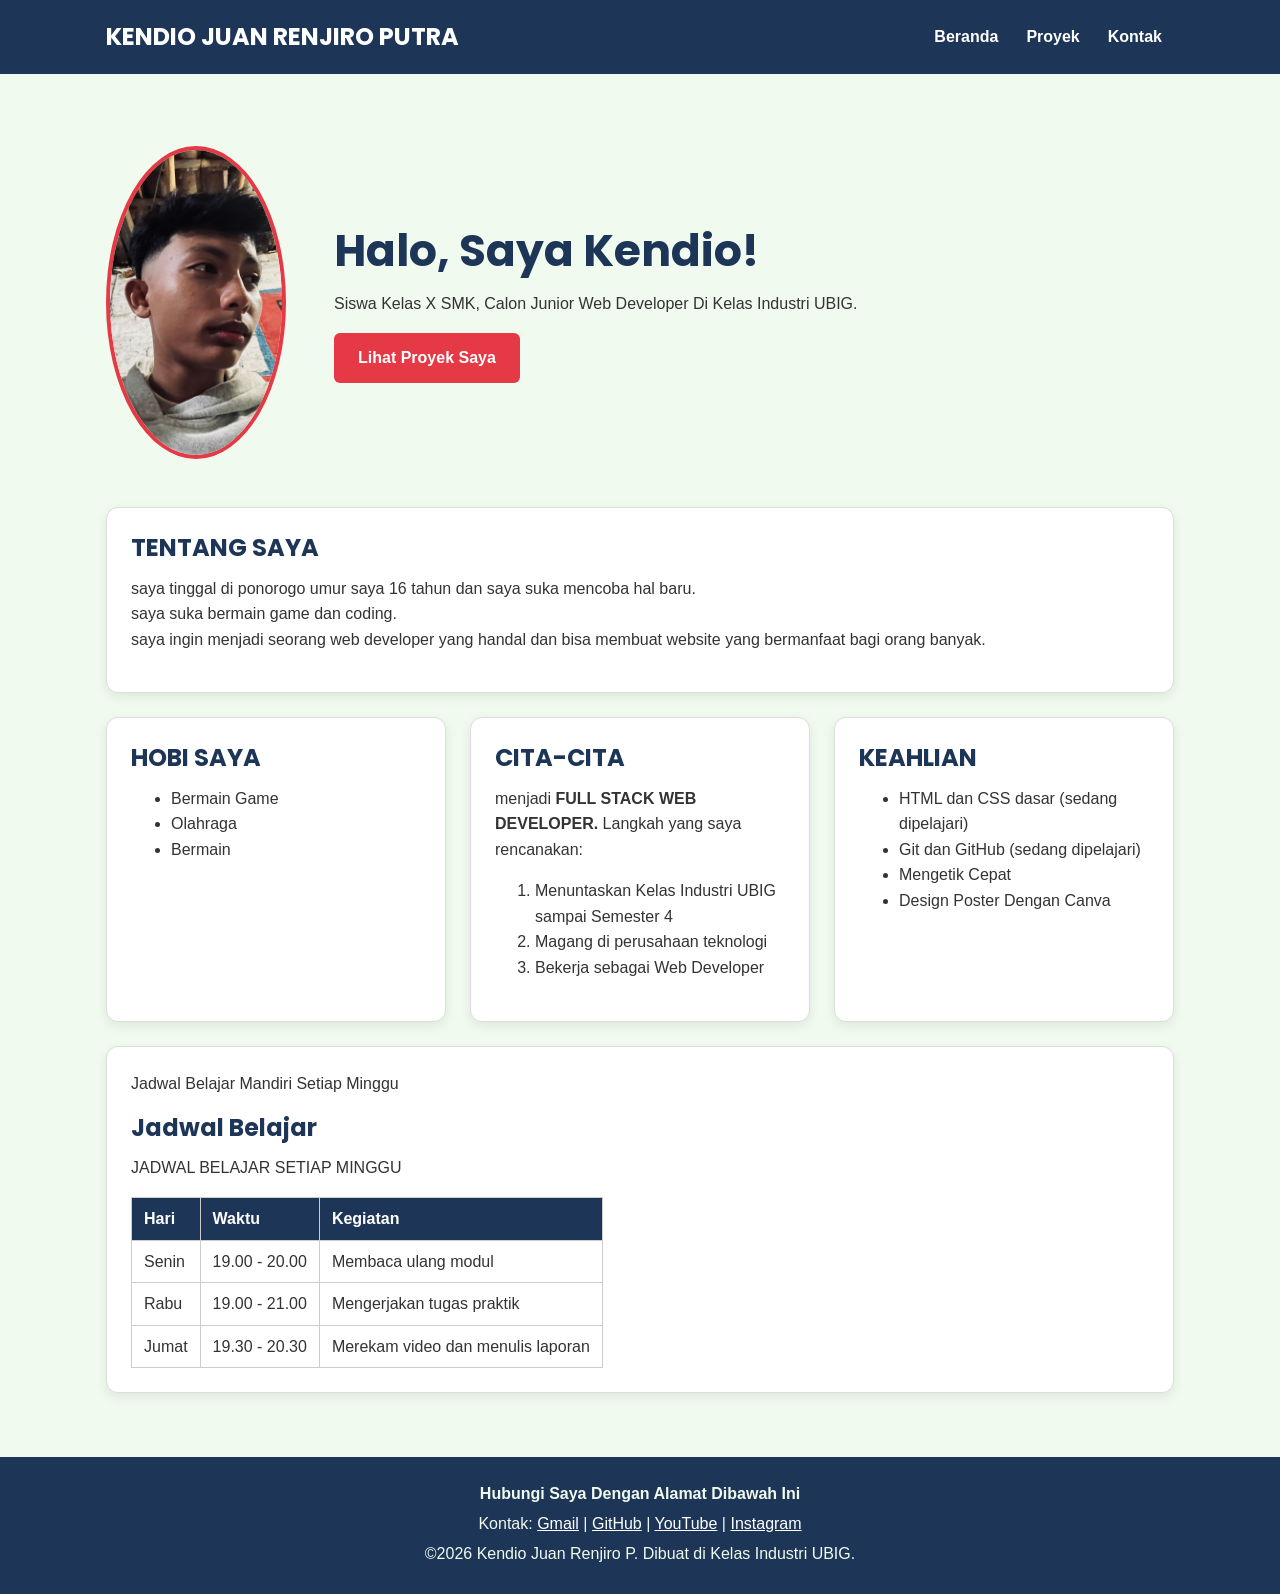
<file: index.html>
<!DOCTYPE html>
<html lang="id">
<head>
    <meta charset="UTF-8">
    <meta name="viewport" content="width=device-width, initial-scale=1.0">
    <title>KendioPutra</title>
    <link rel="preconnect" href="https://fonts.googleapis.com">
    <link rel="preconnect" href="https://fonts.gstatic.com"
    crossorigin>
    <link href="https://fonts.googleapis.com/css2?
    family=Inter:wght@family=Inter:wght@400;600&family=Poppins:wght@600;700&display=swap"
    rel="stylesheet">
    <link rel="stylesheet" href="/P1 W05/css/style.css">
     
</head>

<header>
<div class="container navbar">
<h1>KENDIO JUAN RENJIRO PUTRA</h1>
  <nav>
    <ul>
      <li><a href="index.html">Beranda</a></li>
      <li><a href="/P1 W05/proyek.html">Proyek</a></li>
      <li> <a href="/P1 W05/kontak.html">Kontak</a></li>
    </ul>
  </nav>
  </div>
</header>
<main>
  <div class="container">

<section class="hero">
  <img src="/img/photo_2026-10-16_21-15-15.jpg" alt="foto saya" width="180"> 
<div>
    <h2>Halo, Saya Kendio!</h2>
    <p>Siswa Kelas X SMK, Calon Junior Web Developer Di Kelas Industri UBIG.</p>
<a href="proyek.html" class="tombol">Lihat Proyek Saya</a>
</div>
</section>

<section class="kartu">
  <h2>TENTANG SAYA</h2>
 
<p>
 saya tinggal di ponorogo umur saya 16 tahun dan saya suka mencoba hal baru.<br>
 saya suka bermain game dan coding.<br> saya ingin menjadi seorang web developer 
 yang handal dan bisa membuat website yang bermanfaat bagi orang banyak.
</p>
</section>

<div class="daftar-kartu">
<section class="kartu">
<h2>HOBI SAYA</h2>

<ul>
  <li>Bermain Game</li>
  <li>Olahraga</li>
  <li>Bermain</li>
</ul>
</section>

<section class="kartu">
<h2>CITA-CITA</h2>
<p>menjadi <strong>FULL STACK WEB DEVELOPER.</strong> Langkah yang saya rencanakan:</p>
<ol type="number">
  <li>Menuntaskan Kelas Industri UBIG sampai Semester 4</li>
  <li>Magang di perusahaan teknologi</li>
  <li>Bekerja sebagai Web Developer</li>
</ol>
</section>
<section class="kartu">
<h2>KEAHLIAN</h2>
<ul>
  <li>HTML dan CSS dasar (sedang dipelajari)</li>
  <li>Git dan GitHub (sedang dipelajari)</li>
  <li>Mengetik Cepat</li>
  <li>Design Poster Dengan Canva</li>
</ul>
</section>
</div>

<section class="kartu">
<p>Jadwal Belajar Mandiri Setiap Minggu</p>
<section>
<h2>Jadwal Belajar</h2>
<table>
<p>JADWAL BELAJAR SETIAP MINGGU</p>
<thead>
<tr>
<th>Hari</th>
<th>Waktu</th>
<th>Kegiatan</th>
</tr>
</thead>
<tbody>
<tr>
<td>Senin</td>
<td>19.00 - 20.00</td>
<td>Membaca ulang modul</td>
</tr>
<tr>
<td>Rabu</td>
<td>19.00 - 21.00</td>
<td>Mengerjakan tugas praktik</td>
</tr>
<tr>
<td>Jumat</td>
<td>19.30 - 20.30</td>
<td>Merekam video dan menulis laporan</td>
</tr>
</tbody>
</table>
</section>
</div>
</main>
<footer>
  <p><strong>Hubungi Saya Dengan Alamat Dibawah Ini</strong></p> 
  
<p>Kontak: <a
href="mailto:kendioputra866@gmail.com">Gmail</a>
|
<a href="https://github.com/kendioputra" target="_blank">GitHub</a> |
<a href="/www.youhttps:/tube.com/@kendio4837"
target="_blank">YouTube</a>
|
<a href="https://www.instagram.com/kendioputra_07/" target="_blank">Instagram</a></p>
<p>&copy;2026 Kendio Juan Renjiro P. Dibuat di Kelas Industri UBIG.</p>
</section>
</footer>
</body>
</html>
</file>
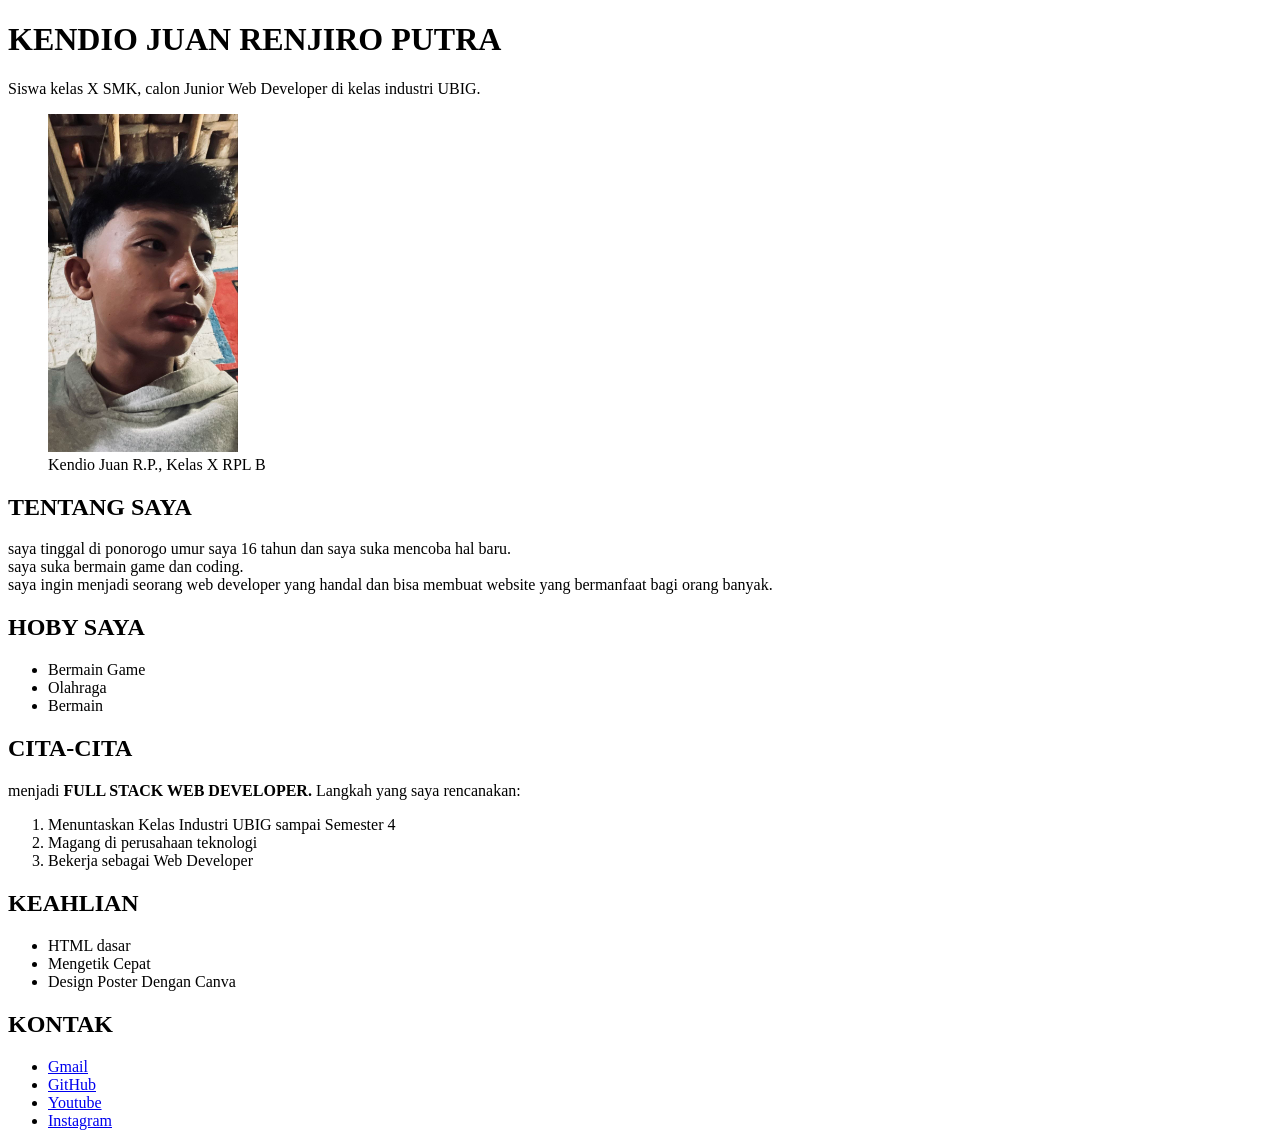
<file: P1 W01/index.html>
<!DOCTYPE html>
<html lang="id">
<head>
    <meta charset="UTF-8">
    <meta name="viewport" content="width=device-width, initial-scale=1.0">
    <title>KendioPutra</title>
</head>
<body>
 
    <h1>KENDIO JUAN RENJIRO PUTRA</h1>



<p>Siswa kelas X SMK, calon Junior Web Developer di kelas industri UBIG.</p>

<figure>
    <img src="/img/photo_2026-10-16_21-15-15.jpg" alt="foto saya" width="190"><br>
    <figcaption>Kendio Juan R.P., Kelas X RPL B</figcaption>
</figure>
<h2>TENTANG SAYA</h2>
<p>
 saya tinggal di ponorogo umur saya 16 tahun dan saya suka mencoba hal baru.<br>
 saya suka bermain game dan coding.<br> saya ingin menjadi seorang web developer 
 yang handal dan bisa membuat website yang bermanfaat bagi orang banyak.
</p>
<h2>HOBY SAYA</h2>
<ul>
  <li>Bermain Game</li>
  <li>Olahraga</li>
  <li>Bermain</li>
</ul>

<h2>CITA-CITA</h2>
<p>menjadi <strong>FULL STACK WEB DEVELOPER.</strong> Langkah yang saya rencanakan:</p>
<ol type="number">
  <li>Menuntaskan Kelas Industri UBIG sampai Semester 4</li>
  <li>Magang di perusahaan teknologi</li>
  <li>Bekerja sebagai Web Developer</li>
</ol>

<h2>KEAHLIAN</h2>
<ul>
  <li>HTML dasar</li>
  <li>Mengetik Cepat</li>
  <li>Design Poster Dengan Canva</li>
</ul>
  <h2>KONTAK</h2> 
  <ul>
    <li><a href="mailto:kendioputra866@gmail.com">Gmail</a></li>
    <li><a href="https://github.com/kendioputra" target="_blank">GitHub</a></li>
    <li><a href="/www.youhttps:/tube.com/@kendio4837" target="_blank">Youtube</a></li>
   <li><a href="https://www.instagram.com/kendioputra_07/" target="_blank">Instagram</a></li>
  </ul>

</body>
</html>
</file>
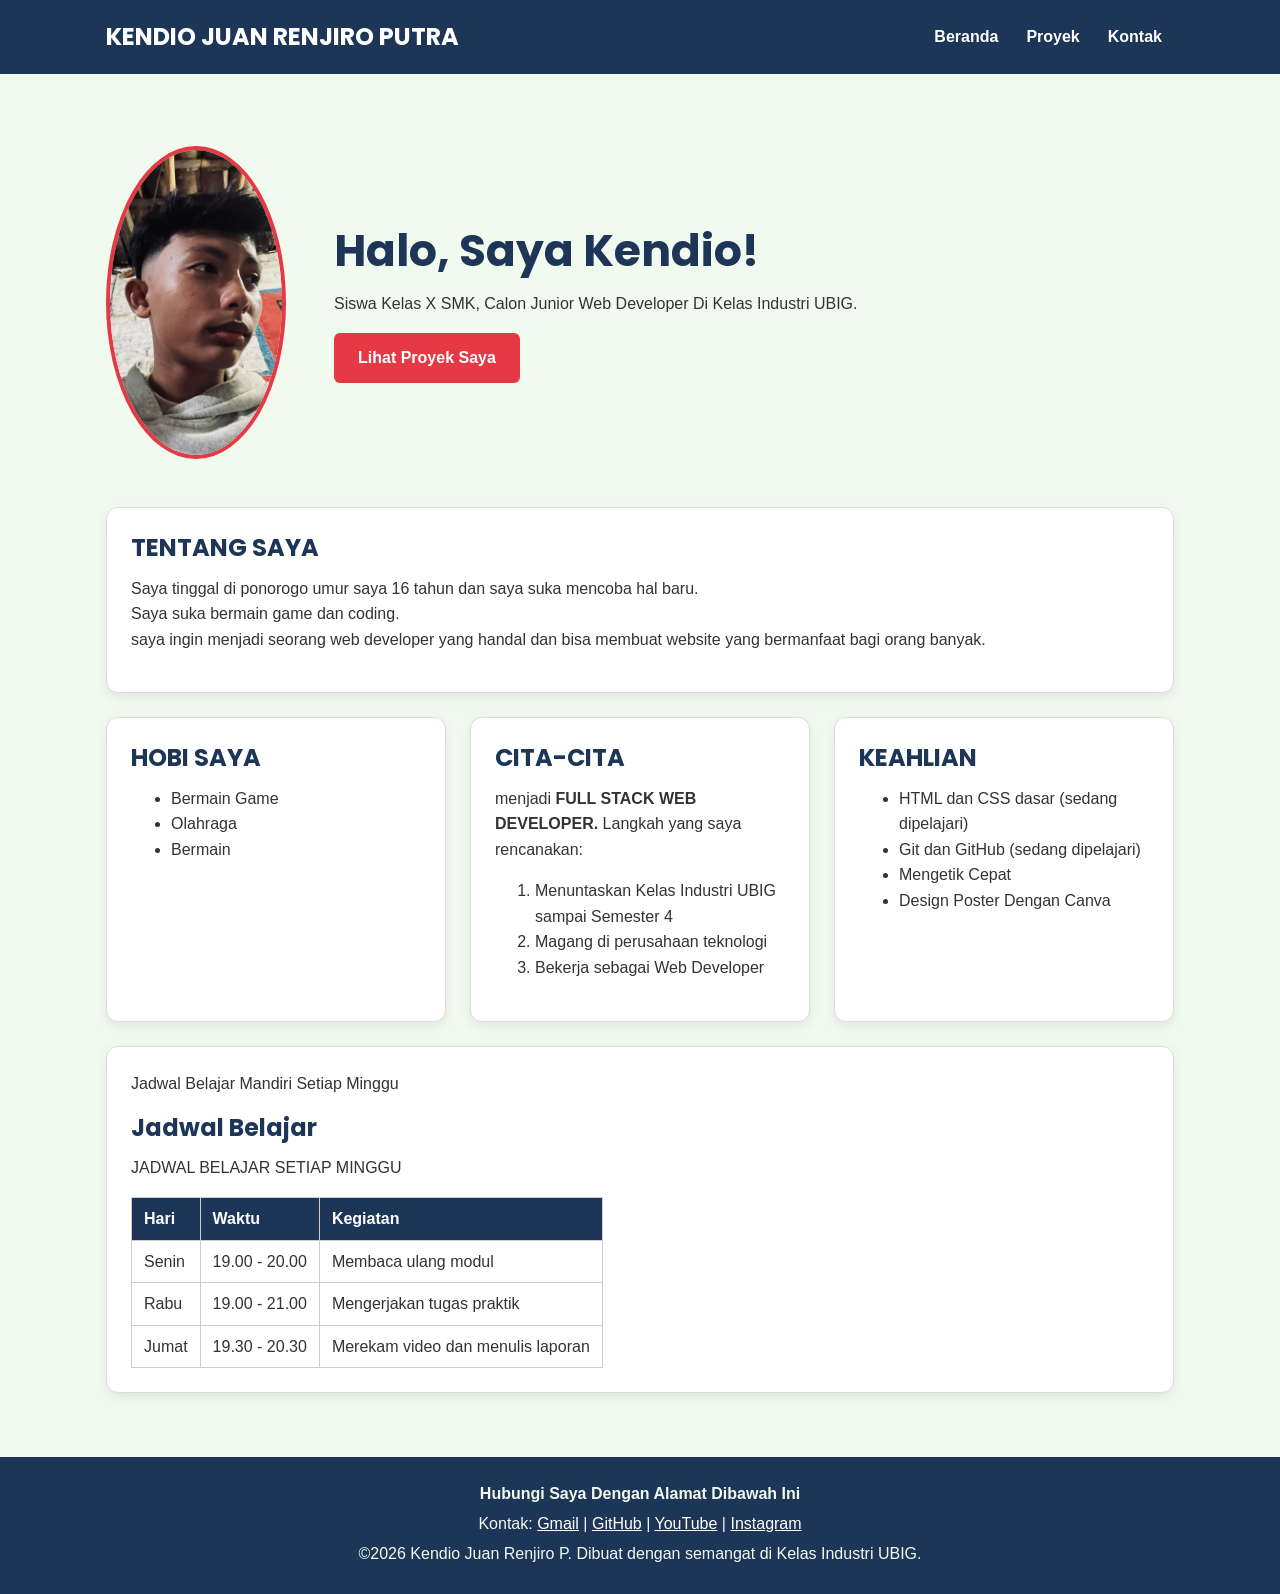
<file: P1 W05/index.html>
<!DOCTYPE html>
<html lang="id">
<head>
    <meta charset="UTF-8">
    <meta name="viewport" content="width=device-width, initial-scale=1.0">
    <title>KendioPutra</title>
    <link rel="preconnect" href="https://fonts.googleapis.com">
    <link rel="preconnect" href="https://fonts.gstatic.com"
    crossorigin>
    <link href="https://fonts.googleapis.com/css2?
    family=Inter:wght@family=Inter:wght@400;600&family=Poppins:wght@600;700&display=swap"
    rel="stylesheet">
    <link rel="stylesheet" href="css/style.css">
     
</head>

<header>
<div class="container navbar">
<h1>KENDIO JUAN RENJIRO PUTRA</h1>
  <nav>
    <ul>
      <li><a href="index.html">Beranda</a></li>
      <li><a href="proyek.html">Proyek</a></li>
      <li> <a href="kontak.html">Kontak</a></li>
    </ul>
  </nav>
  </div>
</header>
<main>
  <div class="container">

<section class="hero">
  <img src="/img/photo_2026-10-16_21-15-15.jpg" alt="foto saya" width="180"> 
<div>
    <h2>Halo, Saya Kendio!</h2>
    <p>Siswa Kelas X SMK, Calon Junior Web Developer Di Kelas Industri UBIG.</p>
<a href="proyek.html" class="tombol">Lihat Proyek Saya</a>
</div>
</section>

<section class="kartu">
  <h2>TENTANG SAYA</h2>
 
<p>
 Saya tinggal di ponorogo umur saya 16 tahun dan saya suka mencoba hal baru.<br>
 Saya suka bermain game dan coding.<br> saya ingin menjadi seorang web developer 
 yang handal dan bisa membuat website yang bermanfaat bagi orang banyak.
</p>
</section>

<div class="daftar-kartu">
<section class="kartu">
<h2>HOBI SAYA</h2>

<ul>
  <li>Bermain Game</li>
  <li>Olahraga</li>
  <li>Bermain</li>
</ul>
</section>

<section class="kartu">
<h2>CITA-CITA</h2>
<p>menjadi <strong>FULL STACK WEB DEVELOPER.</strong> Langkah yang saya rencanakan:</p>
<ol type="number">
  <li>Menuntaskan Kelas Industri UBIG sampai Semester 4</li>
  <li>Magang di perusahaan teknologi</li>
  <li>Bekerja sebagai Web Developer</li>
</ol>
</section>
<section class="kartu">
<h2>KEAHLIAN</h2>
<ul>
  <li>HTML dan CSS dasar (sedang dipelajari)</li>
  <li>Git dan GitHub (sedang dipelajari)</li>
  <li>Mengetik Cepat</li>
  <li>Design Poster Dengan Canva</li>
</ul>
</section>
</div>

<section class="kartu">
<p>Jadwal Belajar Mandiri Setiap Minggu</p>
<section>
<h2>Jadwal Belajar</h2>
<table>
<p>JADWAL BELAJAR SETIAP MINGGU</p>
<thead>
<tr>
<th>Hari</th>
<th>Waktu</th>
<th>Kegiatan</th>
</tr>
</thead>
<tbody>
<tr>
<td>Senin</td>
<td>19.00 - 20.00</td>
<td>Membaca ulang modul</td>
</tr>
<tr>
<td>Rabu</td>
<td>19.00 - 21.00</td>
<td>Mengerjakan tugas praktik</td>
</tr>
<tr>
<td>Jumat</td>
<td>19.30 - 20.30</td>
<td>Merekam video dan menulis laporan</td>
</tr>
</tbody>
</table>
</section>
</div>
</main>
<footer>
  <p><strong>Hubungi Saya Dengan Alamat Dibawah Ini</strong></p> 
  
<p>Kontak: <a
href="mailto:kendioputra866@gmail.com">Gmail</a>
|
<a href="https://github.com/kendioputra" target="_blank">GitHub</a> |
<a href="/www.youhttps:/tube.com/@kendio4837"
target="_blank">YouTube</a>
|
<a href="https://www.instagram.com/kendioputra_07/" target="_blank">Instagram</a></p>
<p>&copy;2026 Kendio Juan Renjiro P. Dibuat dengan semangat di Kelas Industri UBIG.</p>
</section>
</footer>
</body>
</html>
</file>
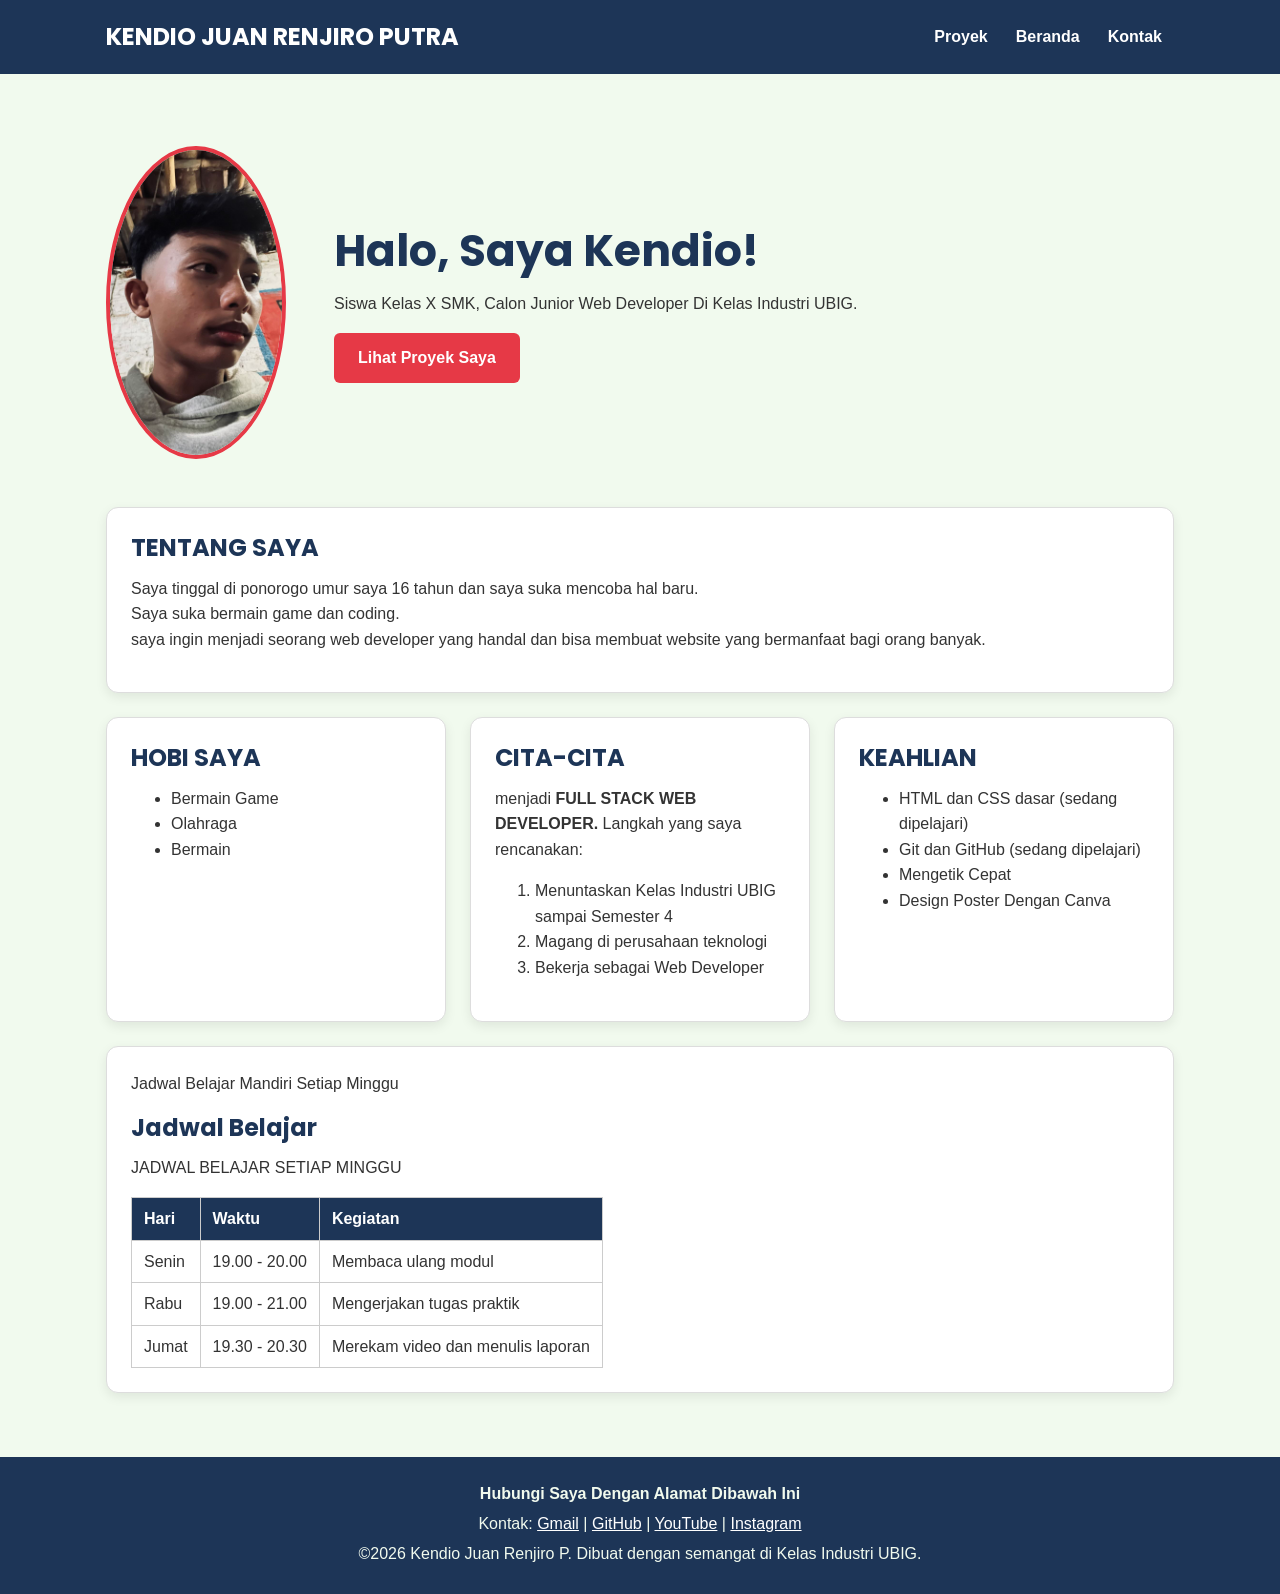
<file: P1 W06/index.html>
<!DOCTYPE html>
<html lang="id">
<head>
    <meta charset="UTF-8">
    <meta name="viewport" content="width=device-width, initial-scale=1.0">
    <title>KendioPutra</title>
    <link rel="preconnect" href="https://fonts.googleapis.com">
    <link rel="preconnect" href="https://fonts.gstatic.com"
    crossorigin>
    <link href="https://fonts.googleapis.com/css2?
    family=Inter:wght@family=Inter:wght@400;600&family=Poppins:wght@600;700&display=swap"
    rel="stylesheet">
    <link rel="stylesheet" href="css/style.css">
    <script src="js/latihan.js" defer></script>
    <script src="js/logika.js" defer></script>
     
</head>

<header>
<div class="container navbar">
<h1>KENDIO JUAN RENJIRO PUTRA</h1>
  <nav>
    <ul>
      <li><a href="proyek.html">Proyek</a></li>
      <li><a href="index.html">Beranda</a></li>
      <li> <a href="kontak.html">Kontak</a></li>
    </ul>
  </nav>
  </div>
</header>
<main>
  <div class="container">

<section class="hero">
  <img src="/img/photo_2026-10-16_21-15-15.jpg" alt="foto saya" width="180"> 
<div>
    <h2>Halo, Saya Kendio!</h2>
    <p>Siswa Kelas X SMK, Calon Junior Web Developer Di Kelas Industri UBIG.</p>
<a href="proyek.html" class="tombol">Lihat Proyek Saya</a>
</div>
</section>

<section class="kartu">
  <h2>TENTANG SAYA</h2>
 
<p>
 Saya tinggal di ponorogo umur saya 16 tahun dan saya suka mencoba hal baru.<br>
 Saya suka bermain game dan coding.<br> saya ingin menjadi seorang web developer 
 yang handal dan bisa membuat website yang bermanfaat bagi orang banyak.
</p>
</section>

<div class="daftar-kartu">
<section class="kartu">
<h2>HOBI SAYA</h2>

<ul>
  <li>Bermain Game</li>
  <li>Olahraga</li>
  <li>Bermain</li>
</ul>
</section>

<section class="kartu">
<h2>CITA-CITA</h2>
<p>menjadi <strong>FULL STACK WEB DEVELOPER.</strong> Langkah yang saya rencanakan:</p>
<ol type="number">
  <li>Menuntaskan Kelas Industri UBIG sampai Semester 4</li>
  <li>Magang di perusahaan teknologi</li>
  <li>Bekerja sebagai Web Developer</li>
</ol>
</section>
<section class="kartu">
<h2>KEAHLIAN</h2>
<ul>
  <li>HTML dan CSS dasar (sedang dipelajari)</li>
  <li>Git dan GitHub (sedang dipelajari)</li>
  <li>Mengetik Cepat</li>
  <li>Design Poster Dengan Canva</li>
</ul>
</section>
</div>

<section class="kartu">
<p>Jadwal Belajar Mandiri Setiap Minggu</p>
<section>
<h2>Jadwal Belajar</h2>
<table>
<p>JADWAL BELAJAR SETIAP MINGGU</p>
<thead>
<tr>
<th>Hari</th>
<th>Waktu</th>
<th>Kegiatan</th>
</tr>
</thead>
<tbody>
<tr>
<td>Senin</td>
<td>19.00 - 20.00</td>
<td>Membaca ulang modul</td>
</tr>
<tr>
<td>Rabu</td>
<td>19.00 - 21.00</td>
<td>Mengerjakan tugas praktik</td>
</tr>
<tr>
<td>Jumat</td>
<td>19.30 - 20.30</td>
<td>Merekam video dan menulis laporan</td>
</tr>
</tbody>
</table>
</section>
</div>
</main>
<footer>
  <p><strong>Hubungi Saya Dengan Alamat Dibawah Ini</strong></p> 
  
<p>Kontak: <a
href="mailto:kendioputra866@gmail.com">Gmail</a>
|
<a href="https://github.com/kendioputra" target="_blank">GitHub</a> |
<a href="/www.youhttps:/tube.com/@kendio4837"
target="_blank">YouTube</a>
|
<a href="https://www.instagram.com/kendioputra_07/" target="_blank">Instagram</a></p>
<p>&copy;2026 Kendio Juan Renjiro P. Dibuat dengan semangat di Kelas Industri UBIG.</p>
</section>
</footer>
</body>
</html>
</file>
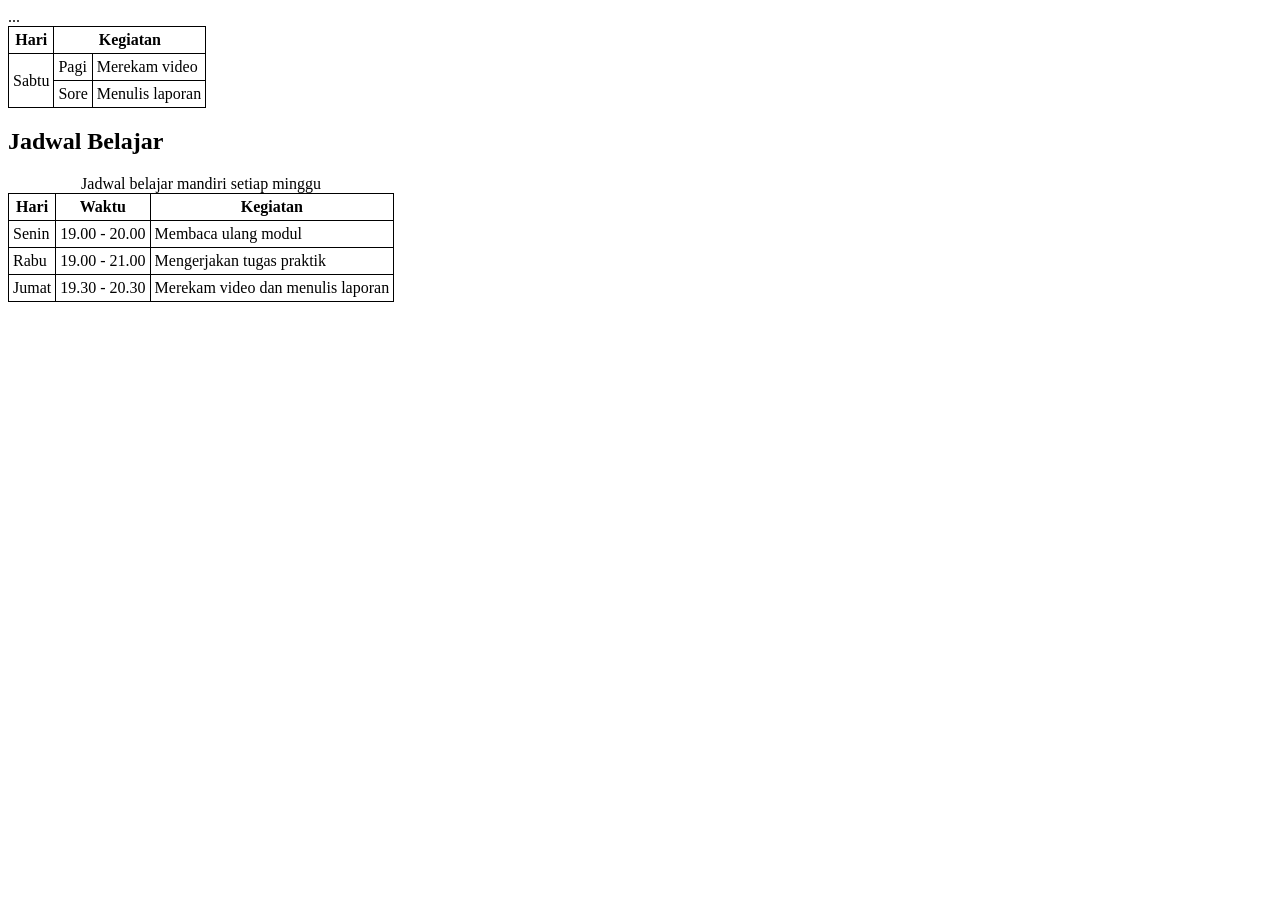
<file: P1 W02/index1.html>
<head>
...
<style>
table, th, td { border: 1px solid black; border-collapse:
collapse; padding: 4px; }
</style>
</head>
<body>
<table>
<thead>
<tr>
<th>Hari</th>
<th colspan="2">Kegiatan</th>
</tr>
</thead>
<tbody>
<tr>
<td rowspan="2">Sabtu</td>
<td>Pagi</td>
<td>Merekam video</td>
</tr>
<tr>
<td>Sore</td>
<td>Menulis laporan</td>
</tr>
</tbody>
</table>
</body>

<section>
<h2>Jadwal Belajar</h2>
<table>
<caption>Jadwal belajar mandiri setiap minggu</caption>
<thead>
<tr>
<th>Hari</th>
<th>Waktu</th>
<th>Kegiatan</th>
</tr>
</thead>
<tbody>
<tr>
<td>Senin</td>
<td>19.00 - 20.00</td>
<td>Membaca ulang modul</td>
</tr>
<tr>
<td>Rabu</td>
<td>19.00 - 21.00</td>
<td>Mengerjakan tugas praktik</td>
</tr>
<tr>
<td>Jumat</td>
<td>19.30 - 20.30</td>
<td>Merekam video dan menulis laporan</td>
</tr>
</tbody>
</table>
</section>
</file>
<file: P1 W05/css/style.css>
/* Gaya portofolio Kendio Juan Renjiro Putra
Palet: #1D3557 (utama), #E63946 (aksen), #F1FAEE (latar)
Huruf: Poppins (judul), Inter (isi)
Tata letak: mobile first, titik ubah 768px (tablet) dan 1024px
(laptop) */

/* 1. Reset */
* {
box-sizing: border-box;
margin: 0;
}
img {
max-width: 100%;
height: auto;
}

/* 2. Dasar Halaman: Warna Dan Huruf */

body {
font-family: "Inter", Arial, sans-serif;
font-size: 1rem;
line-height: 1.6;
color: #333333;
background-color: #F1FAEE;
}
h1, h2, h3 {
font-family: "Poppins", Arial, sans-serif;
color: #1D3557;
line-height: 1.3;
}
h2 {
margin-bottom: 0.75rem;
}
p, ul, ol {
margin-bottom: 1rem;
}
a {
color: #E63946;
}

/* 3. Wadah, Header, dan Menu */

.container {
    max-width: 1100px;
    margin: 0 auto;
    padding: 0 1rem;
}

header {
background-color: #1D3557;
color: #FFFFFF;
padding: 1rem 0;
}
header h1 {
color: #FFFFFF;
font-size: 1.5rem;
}
.navbar {
    display: flex;
    flex-wrap: wrap;
    justify-content: space-between;
    align-items: center;
    gap: 0.5rem;
}
nav ul {
display: flex;
gap: 0.25rem;
padding: 0;
margin: 0;
list-style: none;
}
nav a {
display: inline-block;
padding: 0.5rem 0.75rem;
border-radius: 6px;
color: #FFFFFF;
font-weight: 600;
text-decoration: none;
}

/* 4. Isi Utama, Hero, Dan Kartu */

main {
padding: 1.5rem 0;
}
.hero {
display: flex;
flex-direction: column;
align-items: center;
gap: 1.5rem;
padding: 1rem 0 2rem;
text-align: center;
}
.hero img {
border: 4px solid #E63946;
border-radius: 50%;
}
.hero h2 {
font-size: 2rem;
}
.tombol {
display: inline-block;
padding: 0.75rem 1.5rem;
border-radius: 6px;
background-color: #E63946;
color: #FFFFFF;
font-weight: 600;
text-decoration: none;
}
.kartu {
background-color: #FFFFFF;
padding: 1rem;
margin-bottom: 1.5rem;
border: 1px solid #DDDDDD;
border-radius: 12px;
box-shadow: 0 4px 12px rgba(0, 0, 0, 0.08);
}
.daftar-kartu {
    display: flex;
    flex-wrap: wrap;
    gap: 1.5rem;
    margin-bottom: 1.5rem;
}
.daftar-kartu .kartu {
    flex: 1 1 280px;
    margin-bottom: 0;
}

/* 5. Tabel */

table {
border-collapse: collapse;
}
caption {
font-weight: 600;
text-align: left;
margin-bottom: 0.5rem;
}
th, td {
border: 1px solid #CCCCCC;
padding: 0.5rem 0.75rem;
text-align: left;
}
th {
background-color: #1D3557;
color: #FFFFFF;
}

/* 6. Form */

label {
font-weight: 600;
}
input, select, textarea {
width: 100%;
max-width: 22rem;
padding: 0.6rem;
margin-top: 0.25rem;
border: 1px solid #CCCCCC;
border-radius: 6px;
font-family: inherit;
font-size: 1rem;
}
button {
padding: 0.75rem 1.5rem;
border: none;
border-radius: 6px;
background-color: #E63946;
color: #FFFFFF;
font-family: inherit;
font-size: 1rem;
font-weight: 600;
cursor: pointer;
}

/* 7. Footer */

footer {
background-color: #1D3557;
color: #F1FAEE;
text-align: center;
padding: 1.5rem;
}
footer p {
margin-bottom: 0.25rem;
}
footer a {
color: #FFFFFF;
}

/* 8. Tablet: lebar layar 768px ke atas */
@media (min-width: 768px) {
.hero {
flex-direction: row;
padding: 2rem 0 3rem;
text-align: left;
}
.kartu {
padding: 1.5rem;
}
}

/* 9. Laptop: lebar layar 1024px ke atas */
@media (min-width: 1024px) {
main {
padding: 2.5rem 0;
}
.hero {
gap: 3rem;
}
.hero h2 {
font-size: 2.75rem;
}
}
</file>
<file: P1 W06/css/style.css>
/* Gaya portofolio Kendio Juan Renjiro Putra
Palet: #1D3557 (utama), #E63946 (aksen), #F1FAEE (latar)
Huruf: Poppins (judul), Inter (isi)
Tata letak: mobile first, titik ubah 768px (tablet) dan 1024px
(laptop) */

/* 1. Reset */
* {
box-sizing: border-box;
margin: 0;
}
img {
max-width: 100%;
height: auto;
}

/* 2. Dasar Halaman: Warna Dan Huruf */

body {
font-family: "Inter", Arial, sans-serif;
font-size: 1rem;
line-height: 1.6;
color: #333333;
background-color: #F1FAEE;
}
h1, h2, h3 {
font-family: "Poppins", Arial, sans-serif;
color: #1D3557;
line-height: 1.3;
}
h2 {
margin-bottom: 0.75rem;
}
p, ul, ol {
margin-bottom: 1rem;
}
a {
color: #E63946;
}

/* 3. Wadah, Header, dan Menu */

.container {
    max-width: 1100px;
    margin: 0 auto;
    padding: 0 1rem;
}

header {
background-color: #1D3557;
color: #FFFFFF;
padding: 1rem 0;
}
header h1 {
color: #FFFFFF;
font-size: 1.5rem;
}
.navbar {
    display: flex;
    flex-wrap: wrap;
    justify-content: space-between;
    align-items: center;
    gap: 0.5rem;
}
nav ul {
display: flex;
gap: 0.25rem;
padding: 0;
margin: 0;
list-style: none;
}
nav a {
display: inline-block;
padding: 0.5rem 0.75rem;
border-radius: 6px;
color: #FFFFFF;
font-weight: 600;
text-decoration: none;
}

/* 4. Isi Utama, Hero, Dan Kartu */

main {
padding: 1.5rem 0;
}
.hero {
display: flex;
flex-direction: column;
align-items: center;
gap: 1.5rem;
padding: 1rem 0 2rem;
text-align: center;
}
.hero img {
border: 4px solid #E63946;
border-radius: 50%;
}
.hero h2 {
font-size: 2rem;
}
.tombol {
display: inline-block;
padding: 0.75rem 1.5rem;
border-radius: 6px;
background-color: #E63946;
color: #FFFFFF;
font-weight: 600;
text-decoration: none;
}
.kartu {
background-color: #FFFFFF;
padding: 1rem;
margin-bottom: 1.5rem;
border: 1px solid #DDDDDD;
border-radius: 12px;
box-shadow: 0 4px 12px rgba(0, 0, 0, 0.08);
}
.daftar-kartu {
    display: flex;
    flex-wrap: wrap;
    gap: 1.5rem;
    margin-bottom: 1.5rem;
}
.daftar-kartu .kartu {
    flex: 1 1 280px;
    margin-bottom: 0;
}

/* 5. Tabel */

table {
border-collapse: collapse;
}
caption {
font-weight: 600;
text-align: left;
margin-bottom: 0.5rem;
}
th, td {
border: 1px solid #CCCCCC;
padding: 0.5rem 0.75rem;
text-align: left;
}
th {
background-color: #1D3557;
color: #FFFFFF;
}

/* 6. Form */

label {
font-weight: 600;
}
input, select, textarea {
width: 100%;
max-width: 22rem;
padding: 0.6rem;
margin-top: 0.25rem;
border: 1px solid #CCCCCC;
border-radius: 6px;
font-family: inherit;
font-size: 1rem;
}
button {
padding: 0.75rem 1.5rem;
border: none;
border-radius: 6px;
background-color: #E63946;
color: #FFFFFF;
font-family: inherit;
font-size: 1rem;
font-weight: 600;
cursor: pointer;
}

/* 7. Footer */

footer {
background-color: #1D3557;
color: #F1FAEE;
text-align: center;
padding: 1.5rem;
}
footer p {
margin-bottom: 0.25rem;
}
footer a {
color: #FFFFFF;
}

/* 8. Tablet: lebar layar 768px ke atas */
@media (min-width: 768px) {
.hero {
flex-direction: row;
padding: 2rem 0 3rem;
text-align: left;
}
.kartu {
padding: 1.5rem;
}
}

/* 9. Laptop: lebar layar 1024px ke atas */
@media (min-width: 1024px) {
main {
padding: 2.5rem 0;
}
.hero {
gap: 3rem;
}
.hero h2 {
font-size: 2.75rem;
}
}
</file>
